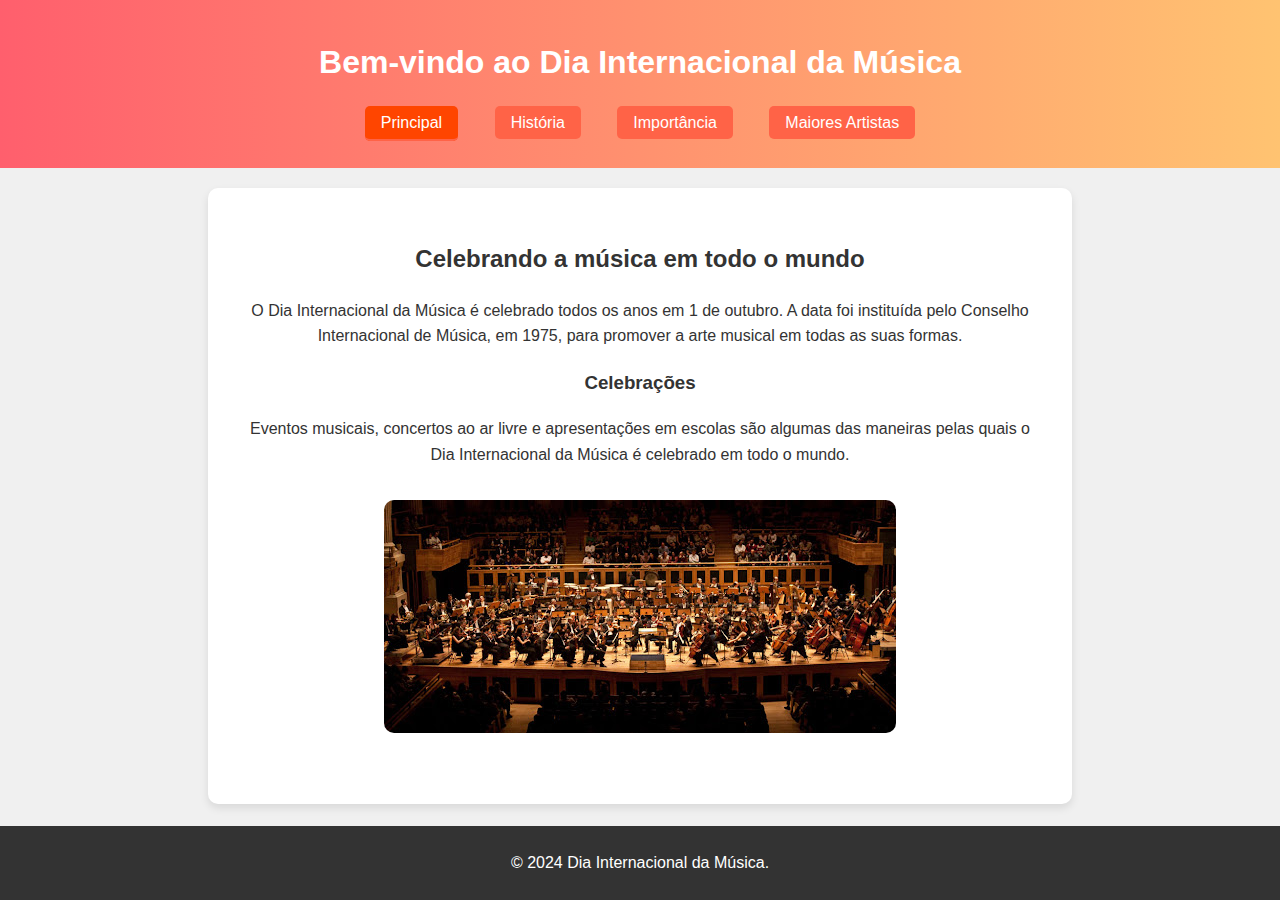
<file: index.html>
<!DOCTYPE html>
<html lang="pt-BR">
  <head>
    <!-- Meta tags essenciais para a página -->
    <meta charset="UTF-8" />
    <meta name="viewport" content="width=device-width, initial-scale=1.0" />
    <title>Dia Internacional da Música</title>
    <!-- Ligação ao arquivo CSS externo -->
    <link rel="stylesheet" href="styles.css" />
  </head>
  <body>
    <!-- Cabeçalho do site -->
    <header>
      <h1>Bem-vindo ao Dia Internacional da Música</h1>
      <!-- Menu de navegação -->
      <nav>
        <ul>
          <li><a href="index.html" class="active">Principal</a></li>
          <li><a href="history.html">História</a></li>
          <li><a href="importance.html">Importância</a></li>
          <li><a href="artists.html">Maiores Artistas</a></li>
        </ul>
      </nav>
    </header>

    <!-- Conteúdo principal do site -->
    <main>
      <!-- Seção principal de conteúdo -->
      <section id="main-content">
        <h2>Celebrando a música em todo o mundo</h2>
        <p>
          O Dia Internacional da Música é celebrado todos os anos em 1 de
          outubro. A data foi instituída pelo Conselho Internacional de Música,
          em 1975, para promover a arte musical em todas as suas formas.
        </p>

        <!-- Sub-seção sobre celebrações -->
        <h3>Celebrações</h3>
        <p>
          Eventos musicais, concertos ao ar livre e apresentações em escolas são
          algumas das maneiras pelas quais o Dia Internacional da Música é
          celebrado em todo o mundo.
        </p>

        <!-- Imagem relacionada à celebração da música -->
        <img
          src="images/concerto.jpg"
          alt="Celebração da Música"
          class="responsive-img"
        />
      </section>
    </main>

    <!-- Rodapé do site -->
    <footer>
      <p>&copy; 2024 Dia Internacional da Música.</p>
    </footer>
  </body>
</html>
</file>
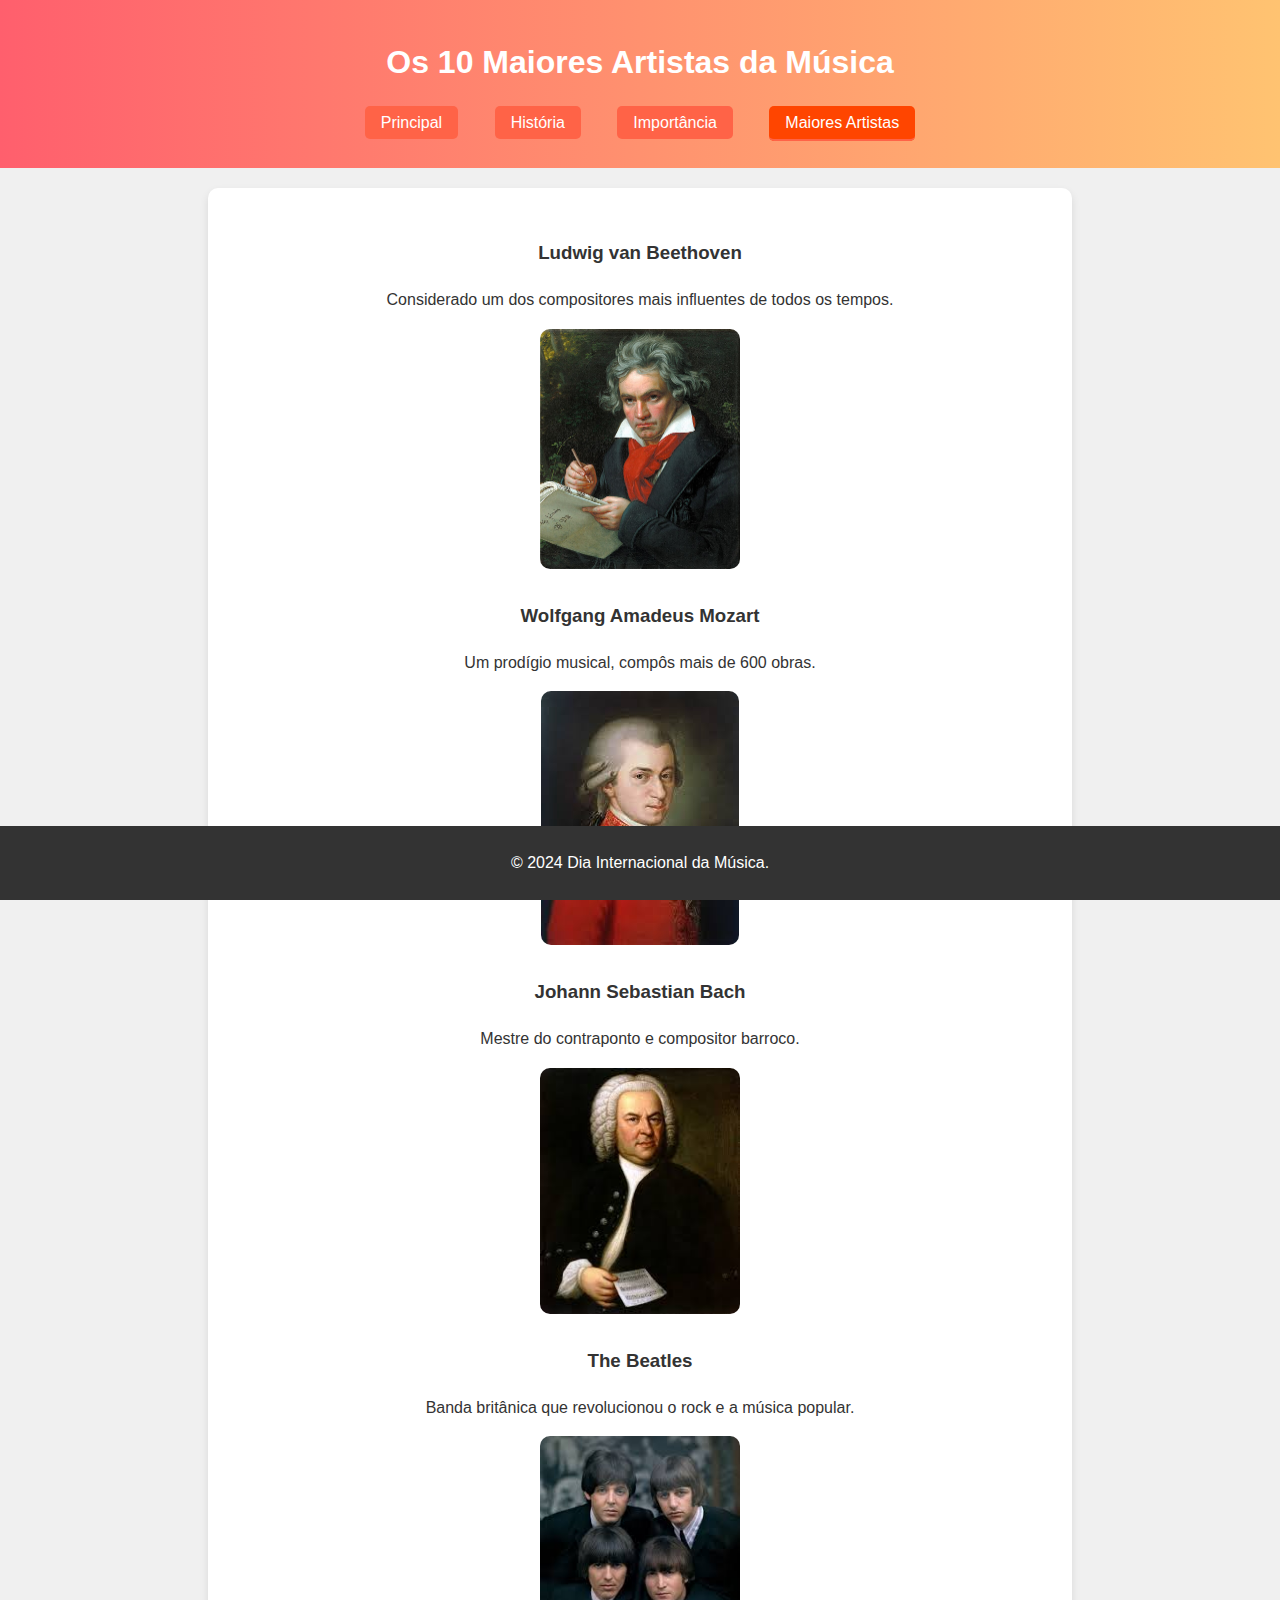
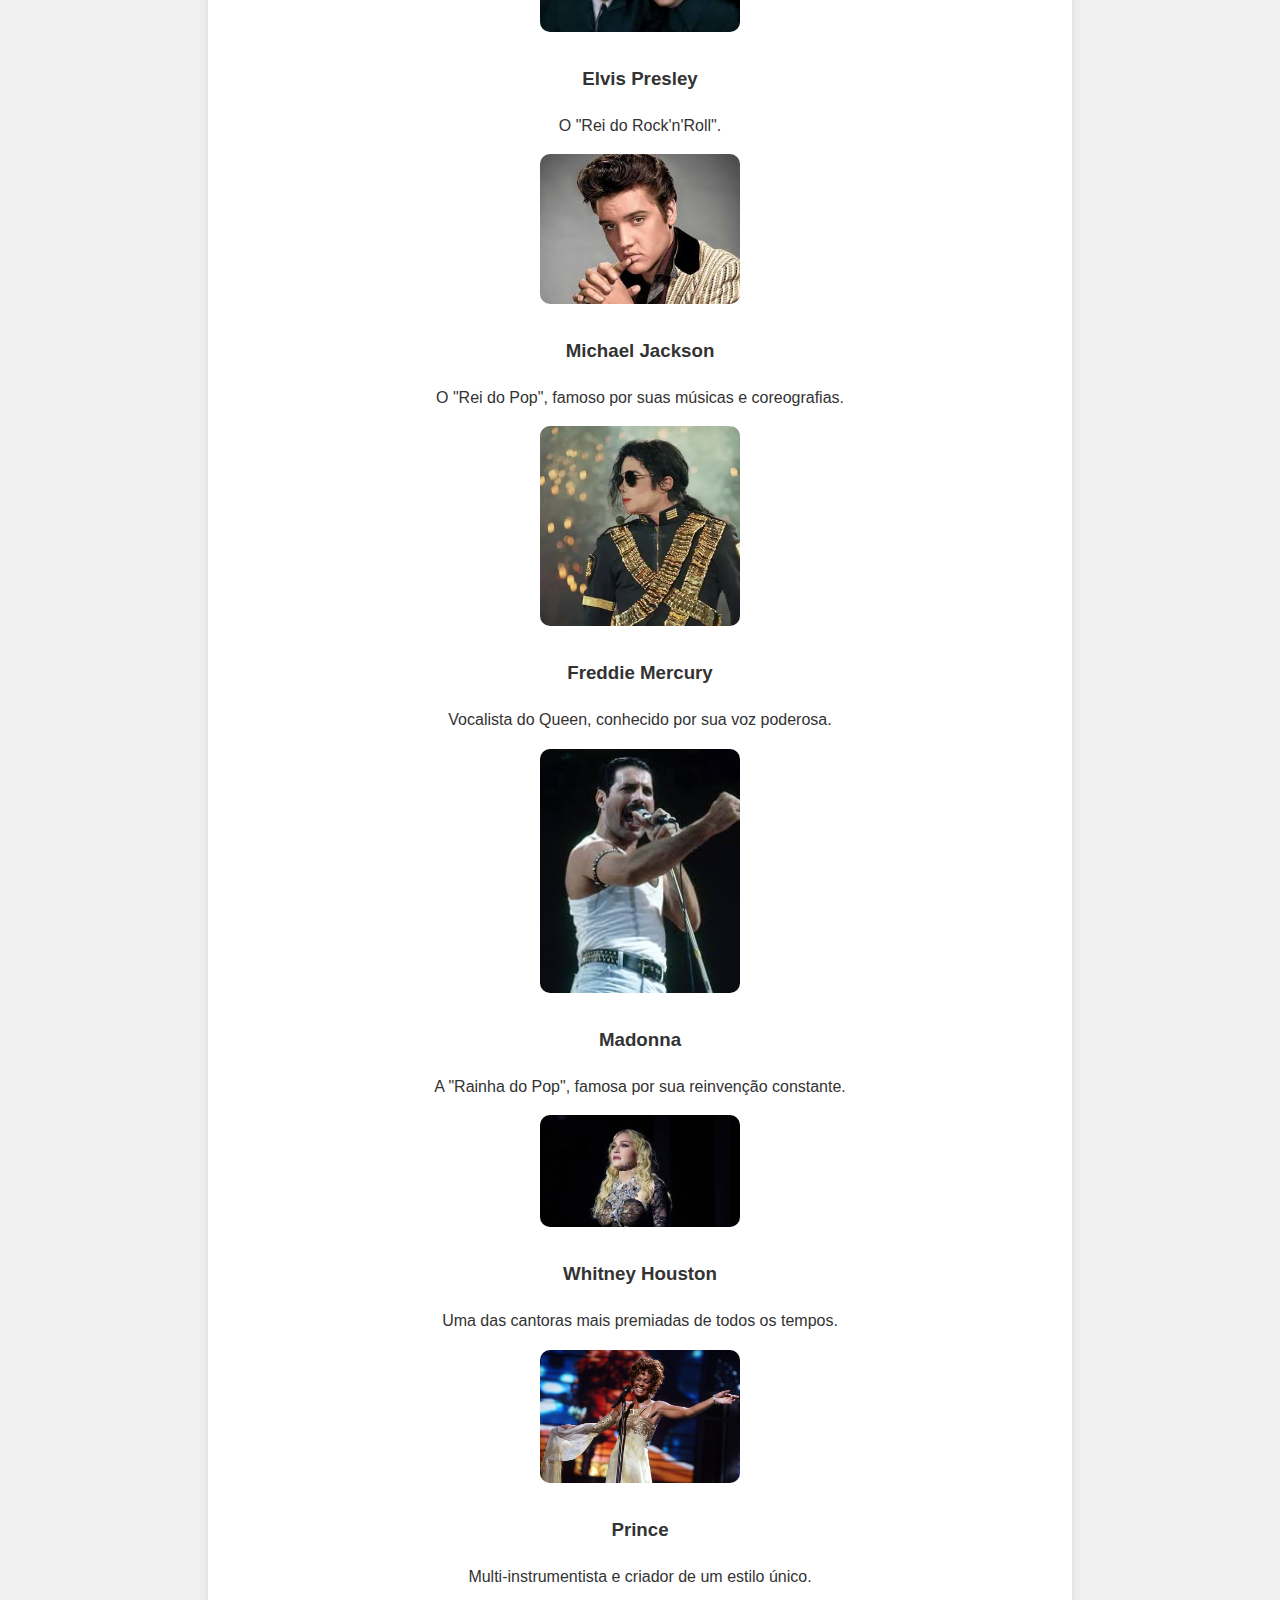
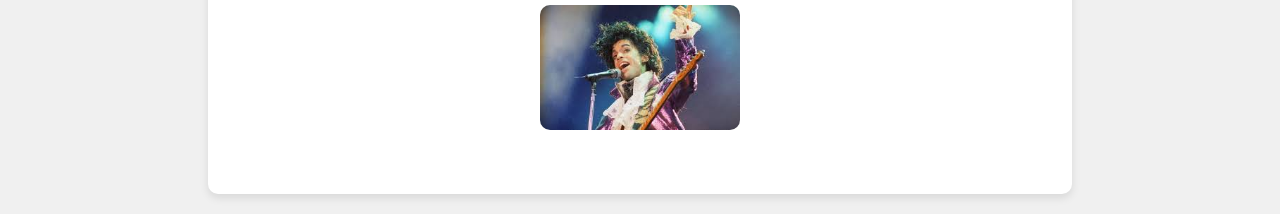
<file: artists.html>
<!DOCTYPE html>
<html lang="pt-BR">
  <head>
    <!-- Metadados essenciais para a página -->
    <meta charset="UTF-8" />
    <meta name="viewport" content="width=device-width, initial-scale=1.0" />
    <title>Maiores Artistas - Dia Internacional da Música</title>
    <!-- Ligação ao arquivo CSS externo para estilização -->
    <link rel="stylesheet" href="styles.css" />
  </head>
  <body>
    <!-- Cabeçalho do site -->
    <header>
      <h1>Os 10 Maiores Artistas da Música</h1>
      <!-- Menu de navegação -->
      <nav>
        <ul>
          <li><a href="index.html">Principal</a></li>
          <li><a href="history.html">História</a></li>
          <li><a href="importance.html">Importância</a></li>
          <li><a href="artists.html" class="active">Maiores Artistas</a></li>
        </ul>
      </nav>
    </header>

    <!-- Conteúdo principal do site -->
    <main>
      <!-- Seção de conteúdo sobre os maiores artistas da música -->
      <section id="artists-content">
        <!-- Lista ordenada com os artistas -->
        <ol>
          <li>
            <h3>Ludwig van Beethoven</h3>
            <p>
              Considerado um dos compositores mais influentes de todos os
              tempos.
            </p>
            <!-- Imagem de Ludwig van Beethoven -->
            <img
              src="images/Beethoven.jpg"
              alt="Ludwig van Beethoven"
              class="artist-img"
            />
          </li>
          <li>
            <h3>Wolfgang Amadeus Mozart</h3>
            <p>Um prodígio musical, compôs mais de 600 obras.</p>
            <!-- Imagem de Wolfgang Amadeus Mozart -->
            <img
              src="images/Mozart.jpg"
              alt="Wolfgang Amadeus Mozart"
              class="artist-img"
            />
          </li>
          <li>
            <h3>Johann Sebastian Bach</h3>
            <p>Mestre do contraponto e compositor barroco.</p>
            <!-- Imagem de Johann Sebastian Bach -->
            <img
              src="images/Bach.jpg"
              alt="Johann Sebastian Bach"
              class="artist-img"
            />
          </li>
          <li>
            <h3>The Beatles</h3>
            <p>Banda britânica que revolucionou o rock e a música popular.</p>
            <!-- Imagem de The Beatles -->
            <img
              src="images/beatles.jpg"
              alt="The Beatles"
              class="artist-img"
            />
          </li>
          <li>
            <h3>Elvis Presley</h3>
            <p>O "Rei do Rock'n'Roll".</p>
            <!-- Imagem de Elvis Presley -->
            <img
              src="images/elvis.jpg"
              alt="Elvis Presley"
              class="artist-img"
            />
          </li>
          <li>
            <h3>Michael Jackson</h3>
            <p>O "Rei do Pop", famoso por suas músicas e coreografias.</p>
            <!-- Imagem de Michael Jackson -->
            <img
              src="images/Michael.jpg"
              alt="Michael Jackson"
              class="artist-img"
            />
          </li>
          <li>
            <h3>Freddie Mercury</h3>
            <p>Vocalista do Queen, conhecido por sua voz poderosa.</p>
            <!-- Imagem de Freddie Mercury -->
            <img
              src="images/Freddie.jpg"
              alt="Freddie Mercury"
              class="artist-img"
            />
          </li>
          <li>
            <h3>Madonna</h3>
            <p>A "Rainha do Pop", famosa por sua reinvenção constante.</p>
            <!-- Imagem de Madonna -->
            <img src="images/Madonna.jpg" alt="Madonna" class="artist-img" />
          </li>
          <li>
            <h3>Whitney Houston</h3>
            <p>Uma das cantoras mais premiadas de todos os tempos.</p>
            <!-- Imagem de Whitney Houston -->
            <img
              src="images/Whitney.jpg"
              alt="Whitney Houston"
              class="artist-img"
            />
          </li>
          <li>
            <h3>Prince</h3>
            <p>Multi-instrumentista e criador de um estilo único.</p>
            <!-- Imagem de Prince -->
            <img src="images/Prince.jpg" alt="Prince" class="artist-img" />
          </li>
        </ol>
      </section>
    </main>

    <!-- Rodapé do site -->
    <footer>
      <p>&copy; 2024 Dia Internacional da Música.</p>
    </footer>
  </body>
</html>
</file>
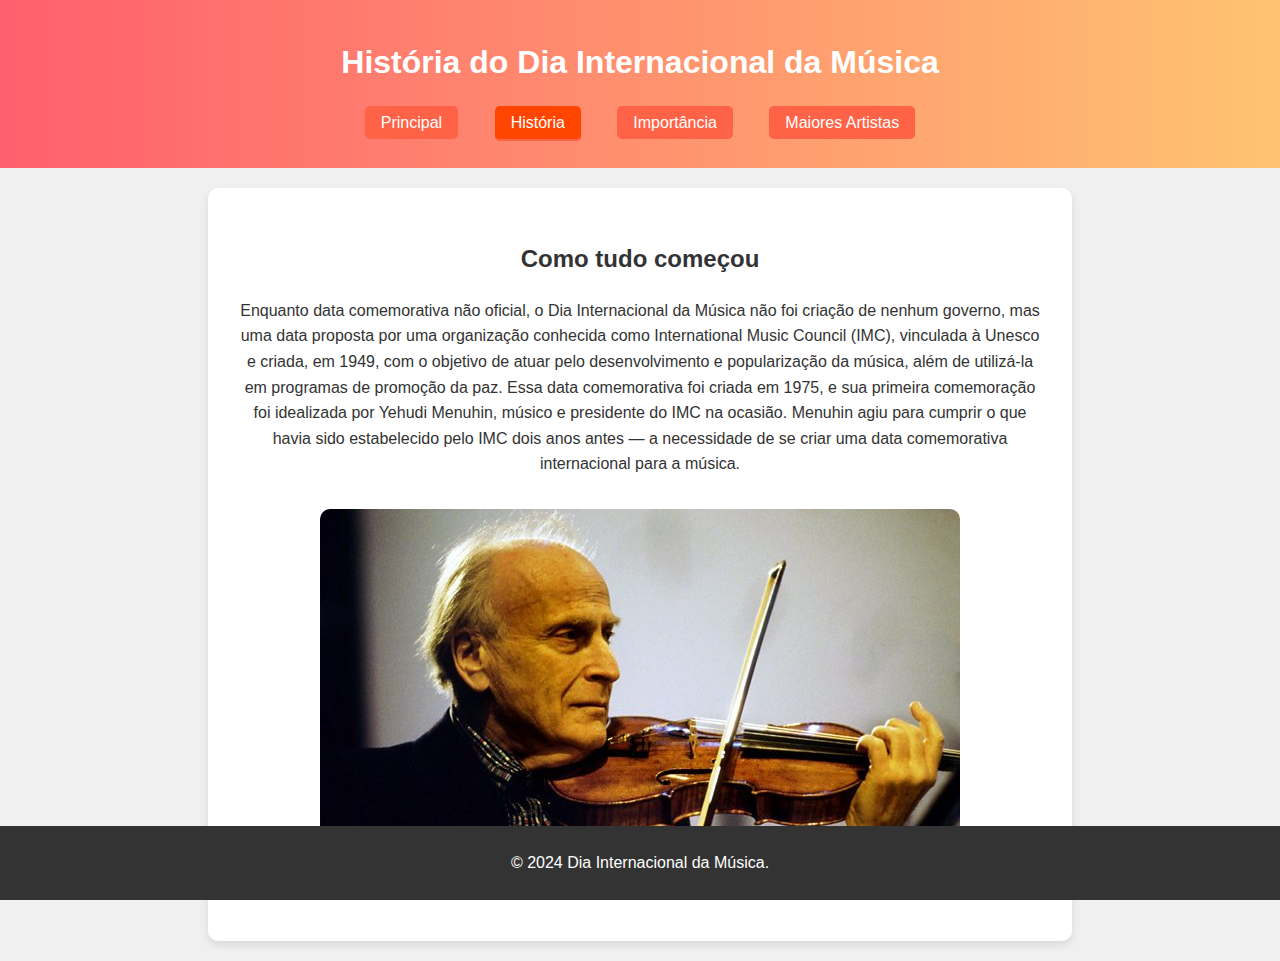
<file: history.html>
<!DOCTYPE html>
<html lang="pt-BR">
  <head>
    <!-- Metadados essenciais da página -->
    <meta charset="UTF-8" />
    <meta name="viewport" content="width=device-width, initial-scale=1.0" />
    <title>História - Dia Internacional da Música</title>
    <!-- Ligação ao arquivo CSS externo para estilização -->
    <link rel="stylesheet" href="styles.css" />
  </head>
  <body>
    <!-- Cabeçalho do site -->
    <header>
      <h1>História do Dia Internacional da Música</h1>
      <!-- Menu de navegação -->
      <nav>
        <ul>
          <li><a href="index.html">Principal</a></li>
          <li><a href="history.html" class="active">História</a></li>
          <li><a href="importance.html">Importância</a></li>
          <li><a href="artists.html">Maiores Artistas</a></li>
        </ul>
      </nav>
    </header>

    <!-- Conteúdo principal do site -->
    <main>
      <!-- Seção de conteúdo histórico -->
      <section id="history-content">
        <h2>Como tudo começou</h2>
        <p>
          Enquanto data comemorativa não oficial, o Dia Internacional da Música
          não foi criação de nenhum governo, mas uma data proposta por uma
          organização conhecida como International Music Council (IMC),
          vinculada à Unesco e criada, em 1949, com o objetivo de atuar pelo
          desenvolvimento e popularização da música, além de utilizá-la em
          programas de promoção da paz. Essa data comemorativa foi criada em
          1975, e sua primeira comemoração foi idealizada por Yehudi Menuhin,
          músico e presidente do IMC na ocasião. Menuhin agiu para cumprir o que
          havia sido estabelecido pelo IMC dois anos antes — a necessidade de se
          criar uma data comemorativa internacional para a música.
        </p>
        <!-- Imagem relacionada a Yehudi Menuhin -->
        <img
          src="images/yehudi_menuhin.jpg"
          alt="Yehudi Menuhin"
          class="responsive-img"
        />
      </section>
    </main>

    <!-- Rodapé do site -->
    <footer>
      <p>&copy; 2024 Dia Internacional da Música.</p>
    </footer>
  </body>
</html>
</file>
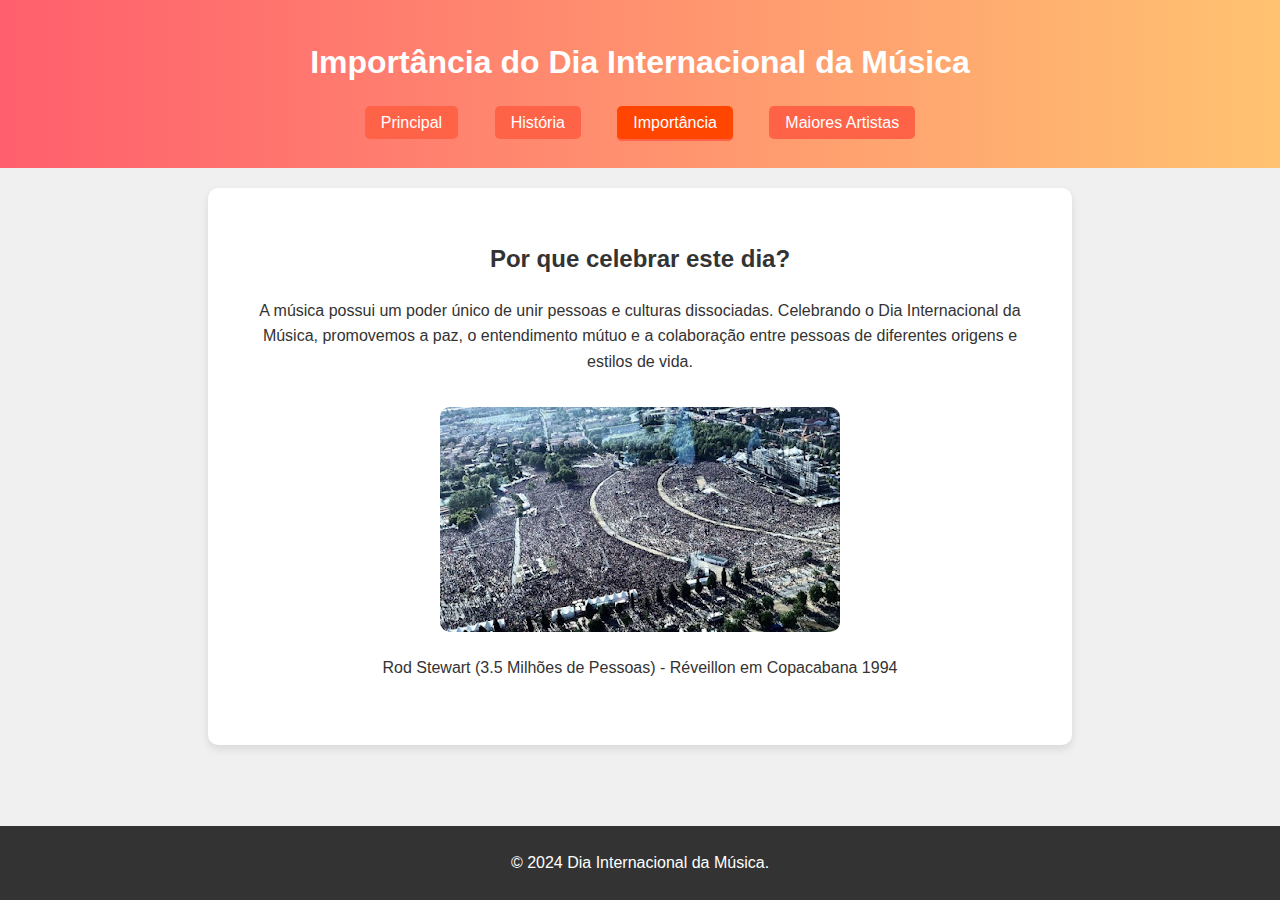
<file: importance.html>
<!DOCTYPE html>
<html lang="pt-BR">
  <head>
    <!-- Metadados essenciais para a página -->
    <meta charset="UTF-8" />
    <meta name="viewport" content="width=device-width, initial-scale=1.0" />
    <title>Importância - Dia Internacional da Música</title>
    <!-- Ligação ao arquivo CSS externo para estilização -->
    <link rel="stylesheet" href="styles.css" />
  </head>
  <body>
    <!-- Cabeçalho do site -->
    <header>
      <h1>Importância do Dia Internacional da Música</h1>
      <!-- Menu de navegação -->
      <nav>
        <ul>
          <li><a href="index.html">Principal</a></li>
          <li><a href="history.html">História</a></li>
          <li><a href="importance.html" class="active">Importância</a></li>
          <li><a href="artists.html">Maiores Artistas</a></li>
        </ul>
      </nav>
    </header>

    <!-- Conteúdo principal do site -->
    <main>
      <!-- Seção de conteúdo sobre a importância do dia -->
      <section id="importance-content">
        <h2>Por que celebrar este dia?</h2>
        <p>
          A música possui um poder único de unir pessoas e culturas dissociadas.
          Celebrando o Dia Internacional da Música, promovemos a paz, o
          entendimento mútuo e a colaboração entre pessoas de diferentes origens
          e estilos de vida.
        </p>
        <!-- Imagem relacionada à união através da música -->
        <img
          src="images/rod-stewart.jpg"
          alt="União através da música"
          class="responsive-img"
        />
        <p>
          Rod Stewart (3.5 Milhões de Pessoas) - Réveillon em Copacabana 1994
        </p>
      </section>
    </main>

    <!-- Rodapé do site -->
    <footer>
      <p>&copy; 2024 Dia Internacional da Música.</p>
    </footer>
  </body>
</html>
</file>
<file: styles.css>
/* Estilos gerais para o corpo da página */
body {
    font-family: Arial, sans-serif;
    margin: 0;
    padding: 0;
    line-height: 1.6;
    background: #f0f0f0;
    color: #333;
    transition: background 0.3s ease-in-out;
    display: flex;
    flex-direction: column;
    align-items: center;
    text-align: center;
}

/* Estilos para o cabeçalho */
header {
    background: linear-gradient(to right, #ff5f6d, #ffc371);
    color: #fff;
    padding: 1rem 0;
    width: 100%;
}

/* Estilos para a lista de navegação */
nav ul {
    list-style: none;
    padding: 0;
}

/* Estilos para os itens da lista de navegação */
nav ul li {
    display: inline;
    margin: 0 1rem;
}

/* Estilos para os links de navegação */
nav ul li a {
    color: #fff;
    text-decoration: none;
    padding: 0.5rem 1rem;
    background: #FF6347;
    border-radius: 5px;
    transition: background 0.3s;
}

/* Estilos para os links de navegação ao passar o mouse */
nav ul li a:hover {
    background: #FF4500;
}

/* Estilos para o link ativo de navegação */
nav ul li a.active {
    border-bottom: 2px solid #FF6347;
    background: #FF4500;
}

/* Estilos para o conteúdo principal */
main {
    padding: 2rem;
    background: #fff;
    margin: 20px;
    border-radius: 10px;
    box-shadow: 0 4px 8px rgba(0, 0, 0, 0.1);
    animation: fadeIn 0.5s ease-in-out;
    width: 80%;
    max-width: 800px;
}

/* Margem inferior para seções */
section {
    margin-bottom: 2rem;
}

/* Estilos para imagens responsivas */
.responsive-img {
    max-width: 100%;
    height: auto;
    border-radius: 10px;
    margin-top: 1rem;
    transition: transform 0.3s;
}

/* Efeito de zoom ao passar o mouse sobre a imagem */
.responsive-img:hover {
    transform: scale(1.05);
}

/* Estilos para botões */
button {
    margin-top: 1rem;
    padding: 0.5rem 1rem;
    background: #FF6347;
    color: #fff;
    border: none;
    border-radius: 5px;
    cursor: pointer;
    transition: background 0.3s, transform 0.3s;
}

/* Estilos para os botões ao passar o mouse */
button:hover {
    background: #FF4500;
    transform: scale(1.05);
}

/* Estilos para o rodapé */
footer {
    background: #333;
    color: #fff;
    text-align: center;
    padding: 0.5rem 0;
    width: 100%;
    position: fixed;
    bottom: 0;
}

/* Animação de fade in para o conteúdo principal */
@keyframes fadeIn {
    from { opacity: 0; }
    to { opacity: 1; }
}

/* Estilos específicos para centralizar nomes e imagens dos artistas */
#artists-content ol {
    /* Remove o padding e o estilo da lista */
    padding: 0;
    list-style: none;
}

#artists-content ol li {
    /* Centraliza o texto e adiciona margem inferior */
    text-align: center;
    margin-bottom: 2rem;
}

.artist-img {
    /* Define a largura máxima e altura automática para manter a proporção da imagem */
    max-width: 200px;
    height: auto;
    border-radius: 10px;
    margin-top: 1rem;
    display: block;
    margin-left: auto;
    margin-right: auto;
    transition: transform 0.3s ease-in-out;
}

/* Efeito de zoom ao passar o mouse sobre a imagem do artista */
.artist-img:hover {
    transform: scale(1.05);
}
</file>
